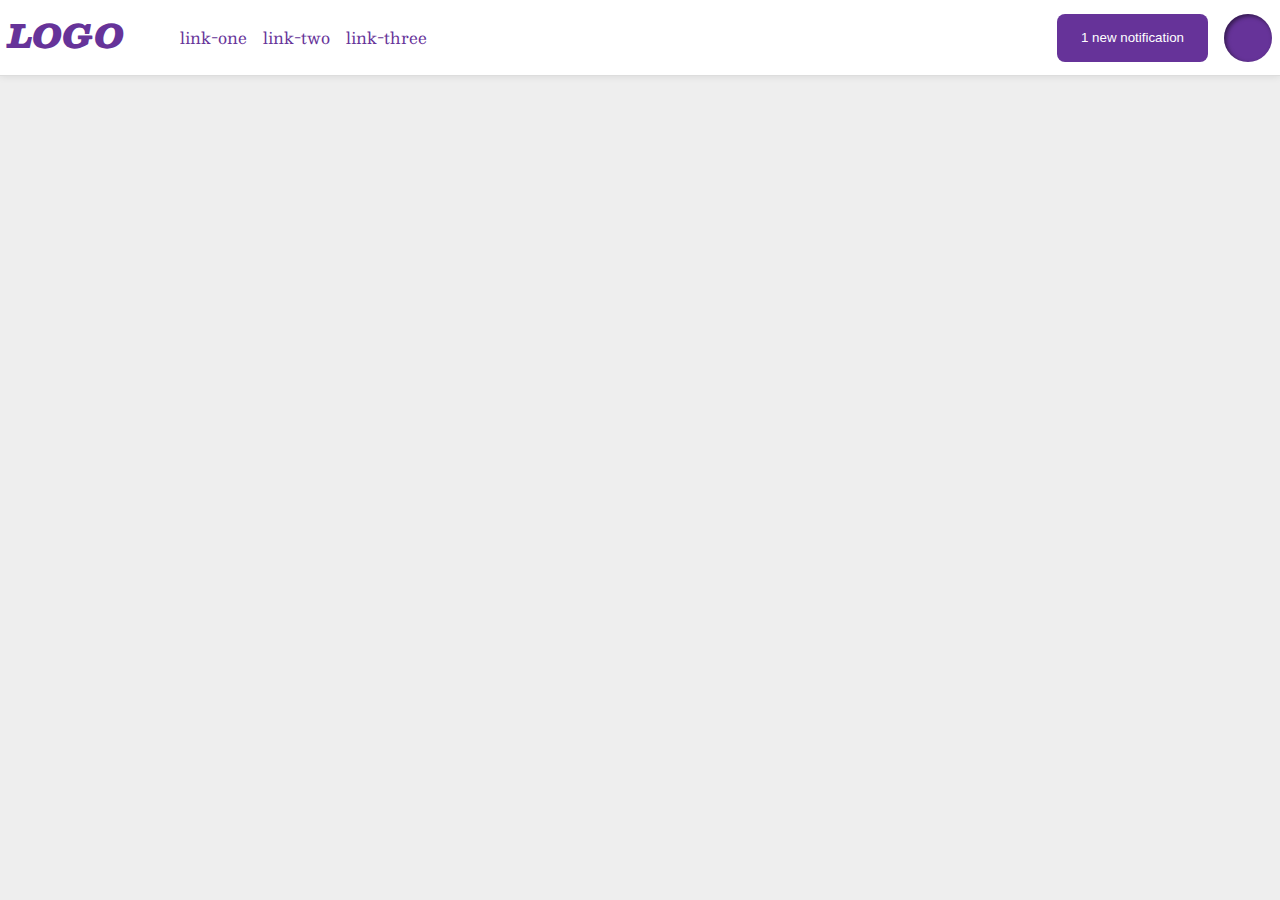
<file: flex/03-flex-header-2/index.html>
<!DOCTYPE html>
<html lang="en">
  <head>
    <meta charset="UTF-8">
    <meta http-equiv="X-UA-Compatible" content="IE=edge">
    <meta name="viewport" content="width=device-width, initial-scale=1.0">
    <title>Flex Header 2</title>
    <link rel="stylesheet" href="style.css">
  </head>
  <body>
    <div class="header">
      <div class="left-nav">
      <div class="logo">
        LOGO
      </div>
      <ul class="links">
        <li><a href="https://google.com">link-one</a></li>
        <li><a href="https://google.com">link-two</a></li>
        <li><a href="https://google.com">link-three</a></li>
      </ul>
    </div>
    <div class="right-nav">
      <button class="notifications">
        1 new notification
      </button>
      <div class="profile-image"></div>
    </div>
  </div>
  </body>
</html>
</file>
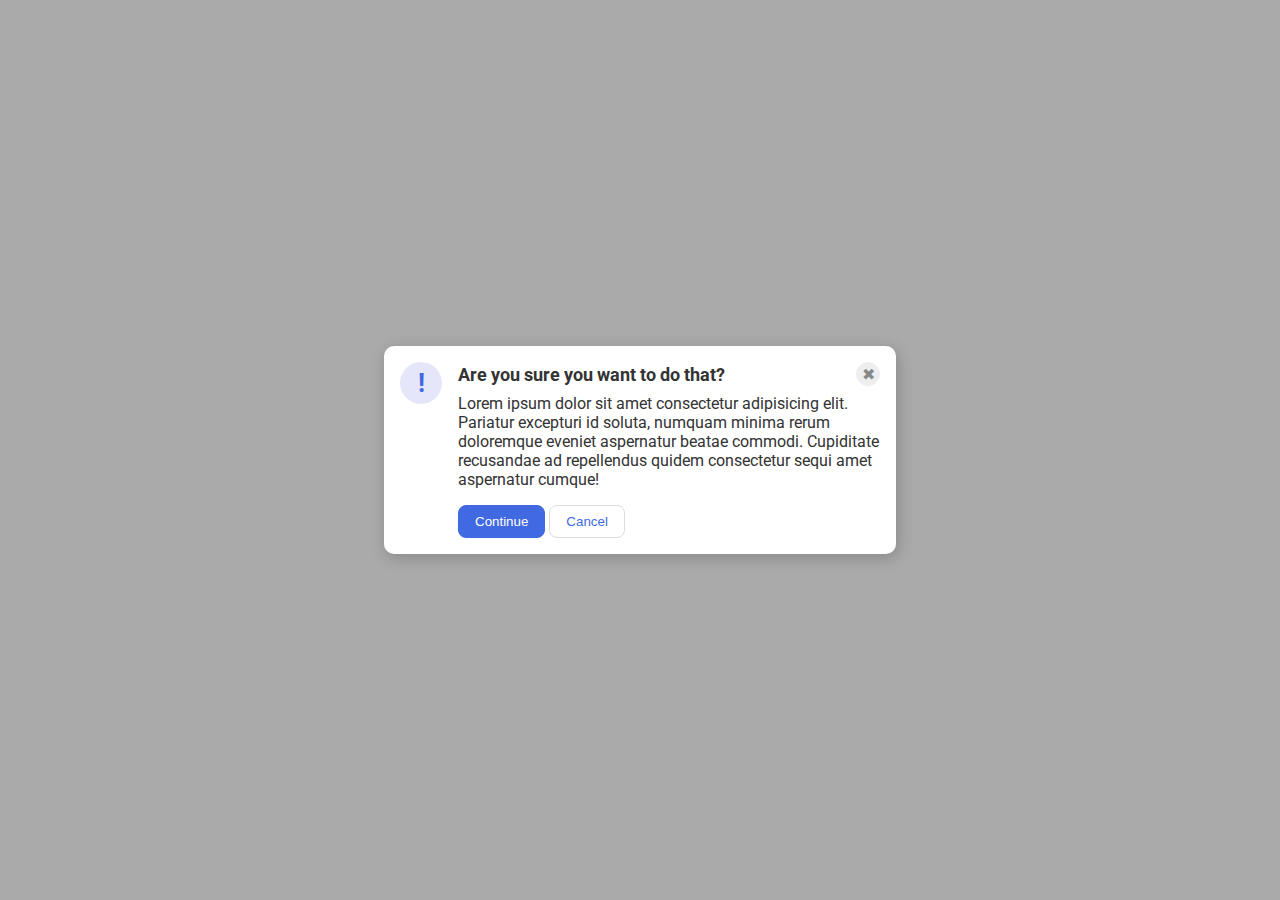
<file: flex/05-flex-modal/index.html>
<!DOCTYPE html>
<html lang="en">
  <head>
    <meta charset="UTF-8">
    <meta http-equiv="X-UA-Compatible" content="IE=edge">
    <meta name="viewport" content="width=device-width, initial-scale=1.0">
    <link rel="stylesheet" href="style.css">
    <title>Modal</title>
  </head>
  <body>
    <div class="modal">
      <div class="icon">!</div>
      <div class="container">
        <div class="header-container">
          <div class="header">Are you sure you want to do that?</div>
          <button class="close-button">✖</button>
        </div>
        <div class="text">Lorem ipsum dolor sit amet consectetur adipisicing elit. Pariatur excepturi id soluta, numquam minima rerum doloremque eveniet aspernatur beatae commodi. Cupiditate recusandae ad repellendus quidem consectetur sequi amet aspernatur cumque!</div>
        <div class="button-container">
          <button class="continue">Continue</button>
          <button class="cancel">Cancel</button>
        </div>
      </div>
    </div>
  </body>
</html>
</file>
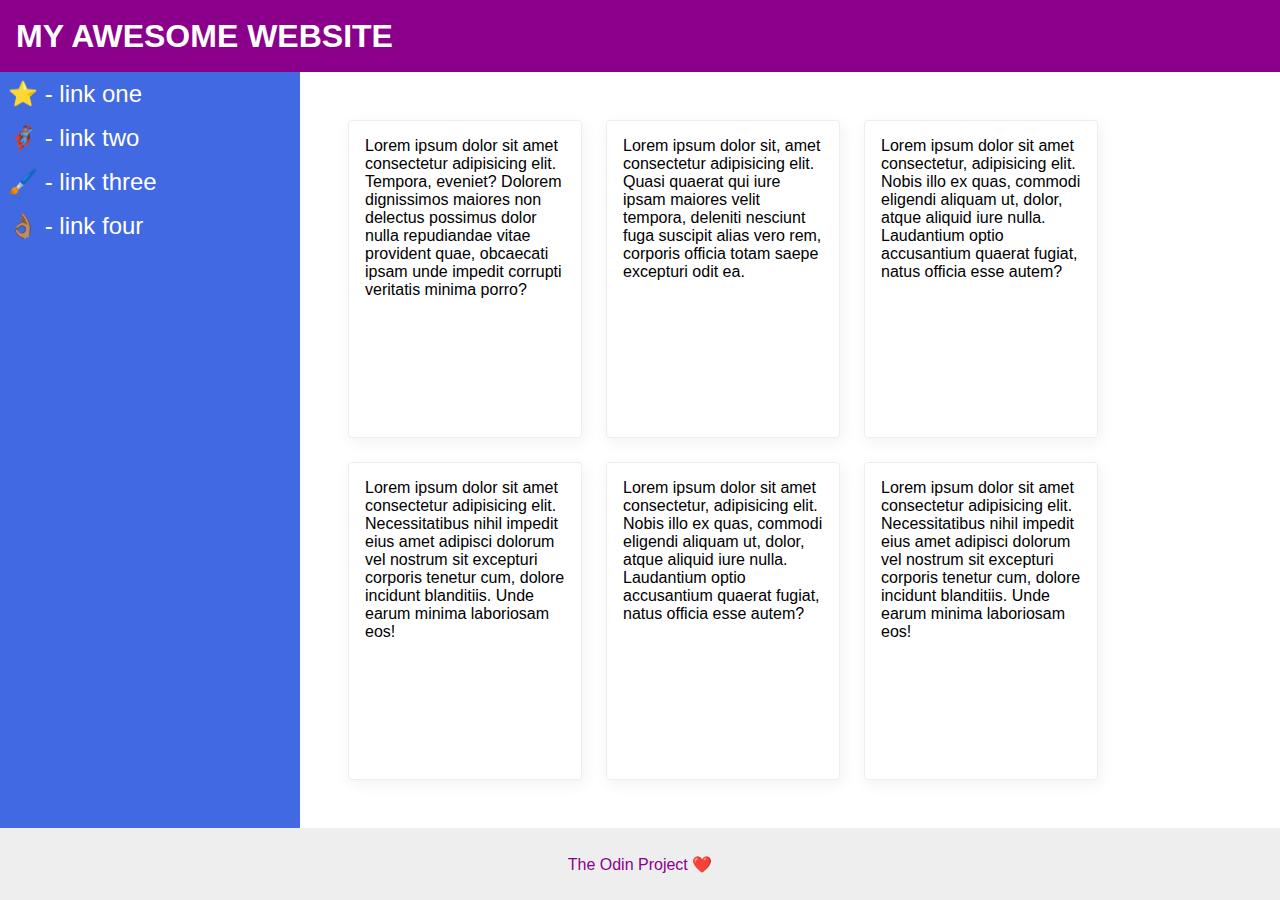
<file: flex/07-flex-layout-2/index.html>
<!DOCTYPE html>
<html lang="en">
  <head>
    <meta charset="UTF-8">
    <meta http-equiv="X-UA-Compatible" content="IE=edge">
    <meta name="viewport" content="width=device-width, initial-scale=1.0">
    <title>The Holy Grail</title>
    <link rel="stylesheet" href="style.css">
  </head>
  <body>
    <div class="header">
      MY AWESOME WEBSITE
    </div>
    
    <div class="center-container">
      <div class="sidebar">
        <ul>
          <li><a href="#">⭐ - link one</a></li>
          <li><a href="#">🦸🏽‍♂️ - link two</a></li>
          <li><a href="#">🖌️ - link three</a></li>
          <li><a href="#">👌🏽 - link four</a></li>
        </ul>
      </div>

      <div class="content">
        <div class="card">Lorem ipsum dolor sit amet consectetur adipisicing elit. Tempora, eveniet? Dolorem dignissimos maiores non delectus possimus dolor nulla repudiandae vitae provident quae, obcaecati ipsam unde impedit corrupti veritatis minima porro?</div>
        <div class="card">Lorem ipsum dolor sit, amet consectetur adipisicing elit. Quasi quaerat qui iure ipsam maiores velit tempora, deleniti nesciunt fuga suscipit alias vero rem, corporis officia totam saepe excepturi odit ea.</div>
        <div class="card">Lorem ipsum dolor sit amet consectetur, adipisicing elit. Nobis illo ex quas, commodi eligendi aliquam ut, dolor, atque aliquid iure nulla. Laudantium optio accusantium quaerat fugiat, natus officia esse autem?</div>
        <div class="card">Lorem ipsum dolor sit amet consectetur adipisicing elit. Necessitatibus nihil impedit eius amet adipisci dolorum vel nostrum sit excepturi corporis tenetur cum, dolore incidunt blanditiis. Unde earum minima laboriosam eos!</div>
        <div class="card">Lorem ipsum dolor sit amet consectetur, adipisicing elit. Nobis illo ex quas, commodi eligendi aliquam ut, dolor, atque aliquid iure nulla. Laudantium optio accusantium quaerat fugiat, natus officia esse autem?</div>
        <div class="card">Lorem ipsum dolor sit amet consectetur adipisicing elit. Necessitatibus nihil impedit eius amet adipisci dolorum vel nostrum sit excepturi corporis tenetur cum, dolore incidunt blanditiis. Unde earum minima laboriosam eos!</div>
      </div>
    </div>
    <div class="footer">
      The Odin Project ❤️
    </div>
  </body>
</html>
</file>
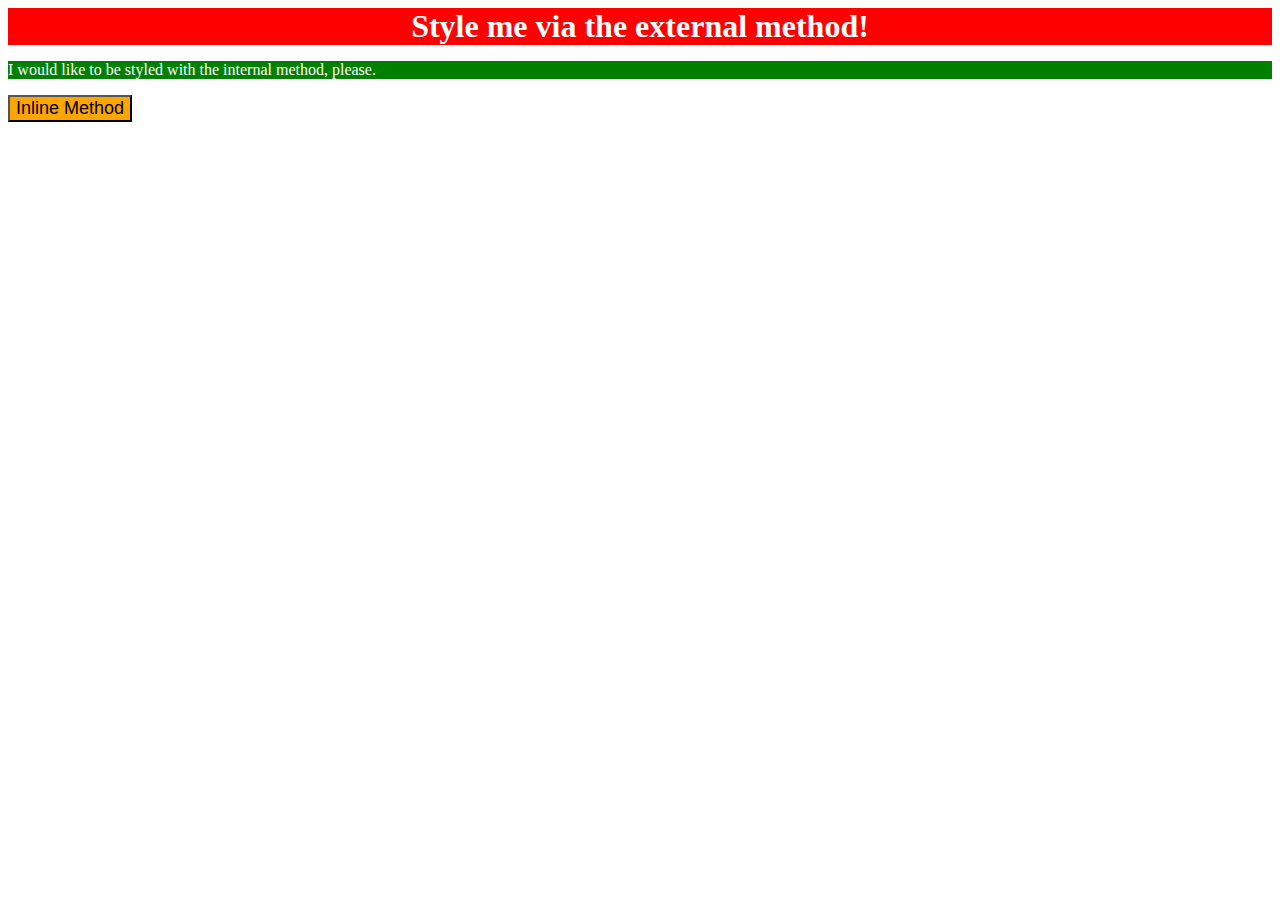
<file: foundations/01-css-methods/index.html>
<!DOCTYPE html>
<html lang="en">
  <head>
    <link rel="stylesheet" href="style.css">
    <meta charset="UTF-8">
    <meta http-equiv="X-UA-Compatible" content="IE=edge">
    <meta name="viewport" content="width=device-width, initial-scale=1.0">
    <title>Methods for Adding CSS</title>
    <style>
      p {
        background-color: green;
        color: white;
        font-size: "18px";
      }
    </style>
  </head>
  <body>
    <div>Style me via the external method!</div>
    <p>I would like to be styled with the internal method, please.</p>
    <button style="background-color: orange; font-size: 18px;">Inline Method</button>
  </body>
</html>
</file>
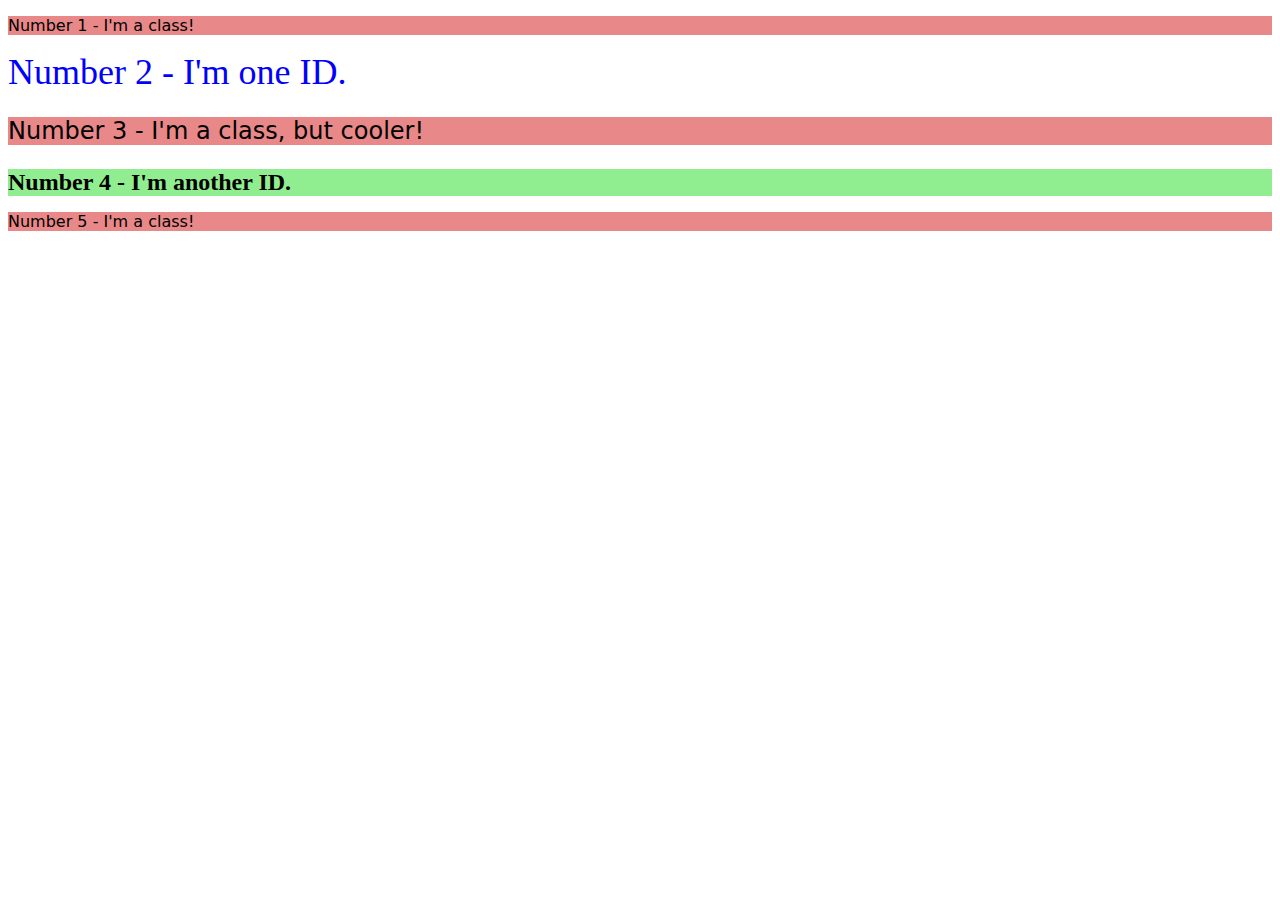
<file: foundations/02-class-id-selectors/index.html>
<!DOCTYPE html>
<html lang="en">
  <head>
    <meta charset="UTF-8">
    <meta http-equiv="X-UA-Compatible" content="IE=edge">
    <meta name="viewport" content="width=device-width, initial-scale=1.0">
    <title>Class and ID Selectors</title>
    <link rel="stylesheet" href="style.css">
  </head>
  <body>
    <p class="odd">Number 1 - I'm a class!</p>
    <div id="second">Number 2 - I'm one ID.</div>
    <p class="odd third">Number 3 - I'm a class, but cooler!</p>
    <div id="fourth">Number 4 - I'm another ID.</div>
    <p class="odd">Number 5 - I'm a class!</p>
  </body>
</html>
</file>
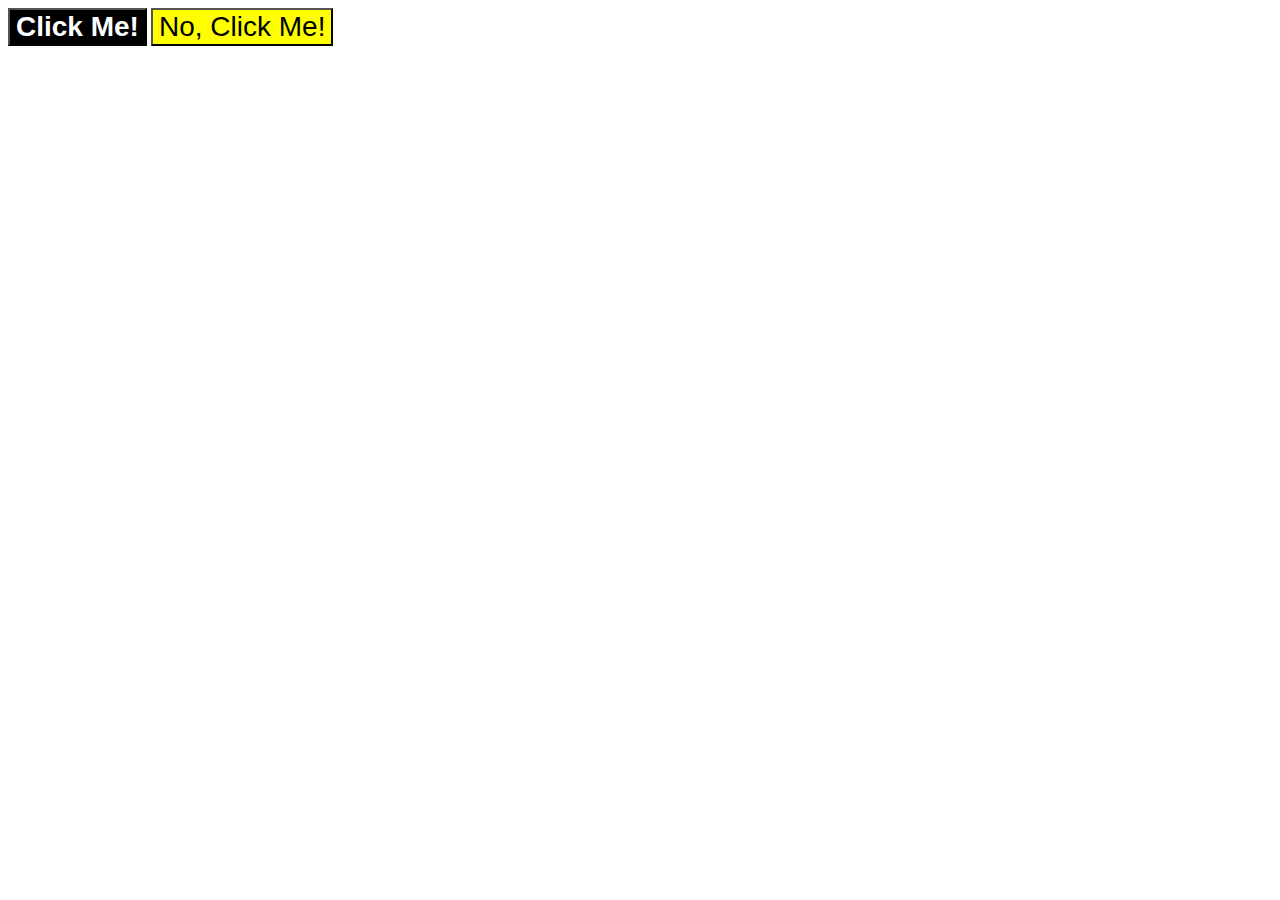
<file: foundations/03-grouping-selectors/index.html>
<!DOCTYPE html>
<html lang="en">
  <head>
    <meta charset="UTF-8">
    <meta http-equiv="X-UA-Compatible" content="IE=edge">
    <meta name="viewport" content="width=device-width, initial-scale=1.0">
    <title>Grouping Selectors</title>
    <link rel="stylesheet" href="style.css">
  </head>
  <body>
    <button class="common" id="first-button">Click Me!</button>
    <button class="common" id="second-button">No, Click Me!</button>
  </body>
</html>
</file>
<file: flex/03-flex-header-2/style.css>
/* this is some magical font-importing.  
you'll learn about it later. */
@import url('https://fonts.googleapis.com/css2?family=Besley:ital,wght@0,400;1,900&display=swap');

body {
  margin: 0;
  background: #eee;
  font-family: Besley, serif;
}

.header {
  background: white;
  border-bottom: 1px solid #ddd;
  box-shadow: 0 0 8px rgba(0,0,0,.1);
  display: flex;
  justify-content: space-between;
  align-items: center;
  padding: 8px;
}

.profile-image {
  background: rebeccapurple;
  box-shadow: inset 2px 2px 4px rgba(0,0,0,.5);
  border-radius: 50%;
  width: 48px;
  height: 48px;
}

.logo {
  color: rebeccapurple;
  font-size: 32px;
  font-weight: 900;
  font-style: italic;
}

button {
  border: none;
  border-radius: 8px;
  background: rebeccapurple;
  color: white;
  padding: 8px 24px;
}

a {
  /* this removes the line under our links */
  text-decoration: none;
  color: rebeccapurple;
}

ul {
  list-style-type: none;
}

.links,
.left-nav,
.right-nav {
  display: flex;
  gap: 16px;
}
</file>
<file: flex/05-flex-modal/style.css>
@import url('https://fonts.googleapis.com/css2?family=Roboto:wght@400;700&display=swap');

html, body {
  height: 100%;
}

body {
  font-family: Roboto, sans-serif;
  margin: 0;
  background: #aaa;
  color: #333;
  /* I'll give you this one for free lol */
  display: flex;
  align-items: center;
  justify-content: center;
}

.modal {
  background: white;
  width: 480px;
  border-radius: 10px;
  box-shadow: 2px 4px 16px rgba(0,0,0,.2);
  display: flex;
  padding: 16px;
  gap: 16px;
}

.container {
  display: flex;
  flex-direction: column;
}

.header-container {
  display: flex;
  justify-content: space-between;
  align-items: center;
  margin-bottom: 8px;
}

.icon {
  color: royalblue;
  font-size: 26px;
  font-weight: 700;
  background: lavender;
  width: 42px;
  height: 42px;
  border-radius: 50%;
  display: flex;
  align-items: center;
  justify-content: center;
  flex: 0 0 auto;
}

.text {
  margin-bottom: 16px;
}

.header {
  font-size: 18px;
  font-weight: bold;
}

.close-button {
  background: #eee;
  border-radius: 50%;
  color: #888;
  font-weight: 400;
  font-size: 16px;
  height: 24px;
  width: 24px;
  display: flex;
  align-items: center;
  justify-content: center;
  border: 1px solid #eee;
  padding: 0;
}

button {
  cursor: pointer;
  padding: 8px 16px;
  border-radius: 8px;
}

button.continue {
  background: royalblue;
  border: 1px solid royalblue;
  color: white;
}

button.cancel {
  background: white;
  border: 1px solid #ddd;
  color: royalblue;
}
</file>
<file: flex/07-flex-layout-2/style.css>
body {
  font-family: -apple-system, BlinkMacSystemFont, 'Segoe UI', Roboto, Oxygen, Ubuntu, Cantarell, 'Open Sans', 'Helvetica Neue', sans-serif;
  margin: 0;
  min-height: 100vh;
  display: flex;
  flex-direction: column;
}

.header {
  height: 72px;
  background: darkmagenta;
  color: white;
  font-size: 32px;
  font-weight: 900;
  display: flex;
  align-items: center;
  padding-left: 16px;
}

.footer {
  height: 72px;
  background: #eee;
  color: darkmagenta;
  display: flex;
  justify-content: center;
  align-items: center;
}

.sidebar {
  width: 300px;
  background: royalblue;
  box-sizing: border-box;
  flex-shrink: 0;
}

.card {
  border: 1px solid #eee;
  box-shadow: 2px 4px 16px rgba(0,0,0,.06);
  border-radius: 4px;
  padding: 16px;
  width: 200px;
}

.center-container {
  display: flex;
  flex: auto
}

.sidebar a {
  text-decoration: none;
  color: white;
  font-size: 24px;
}

.sidebar li {
  list-style-type: none;
  margin: 0px;
  padding: 8px;
}

.sidebar ul {
  margin: 0px;
  padding: 0px;
}

.content {
  display: flex;
  flex-flow: row wrap;
  padding: 48px;
  gap: 24px;
}
</file>
<file: foundations/01-css-methods/style.css>
div {
    background-color: red;
    color: white;
    font-size: 32px;
    font-weight: bold;
    text-align: center;
}
</file>
<file: foundations/02-class-id-selectors/style.css>
.odd {
    background-color: rgb(233, 136, 136);
    font-family: 'Verdana', 'DejaVu Sans', sans-serif;
}

#second {
    color:blue;
    font-size: 36px;
}

.third {
    font-size: 24px;
}

#fourth {
    background-color: lightgreen;
    font-size: 24px;
    font-weight: bold;
}
</file>
<file: foundations/03-grouping-selectors/style.css>
.common {
    font-size: 28px;
    font-family: "Helvetica", "Times New Roman", sans-serif;
}

#first-button {
    background-color: black;
    color: white;
    font-weight: bold;
}

#second-button {
    background-color: yellow;
}
</file>
